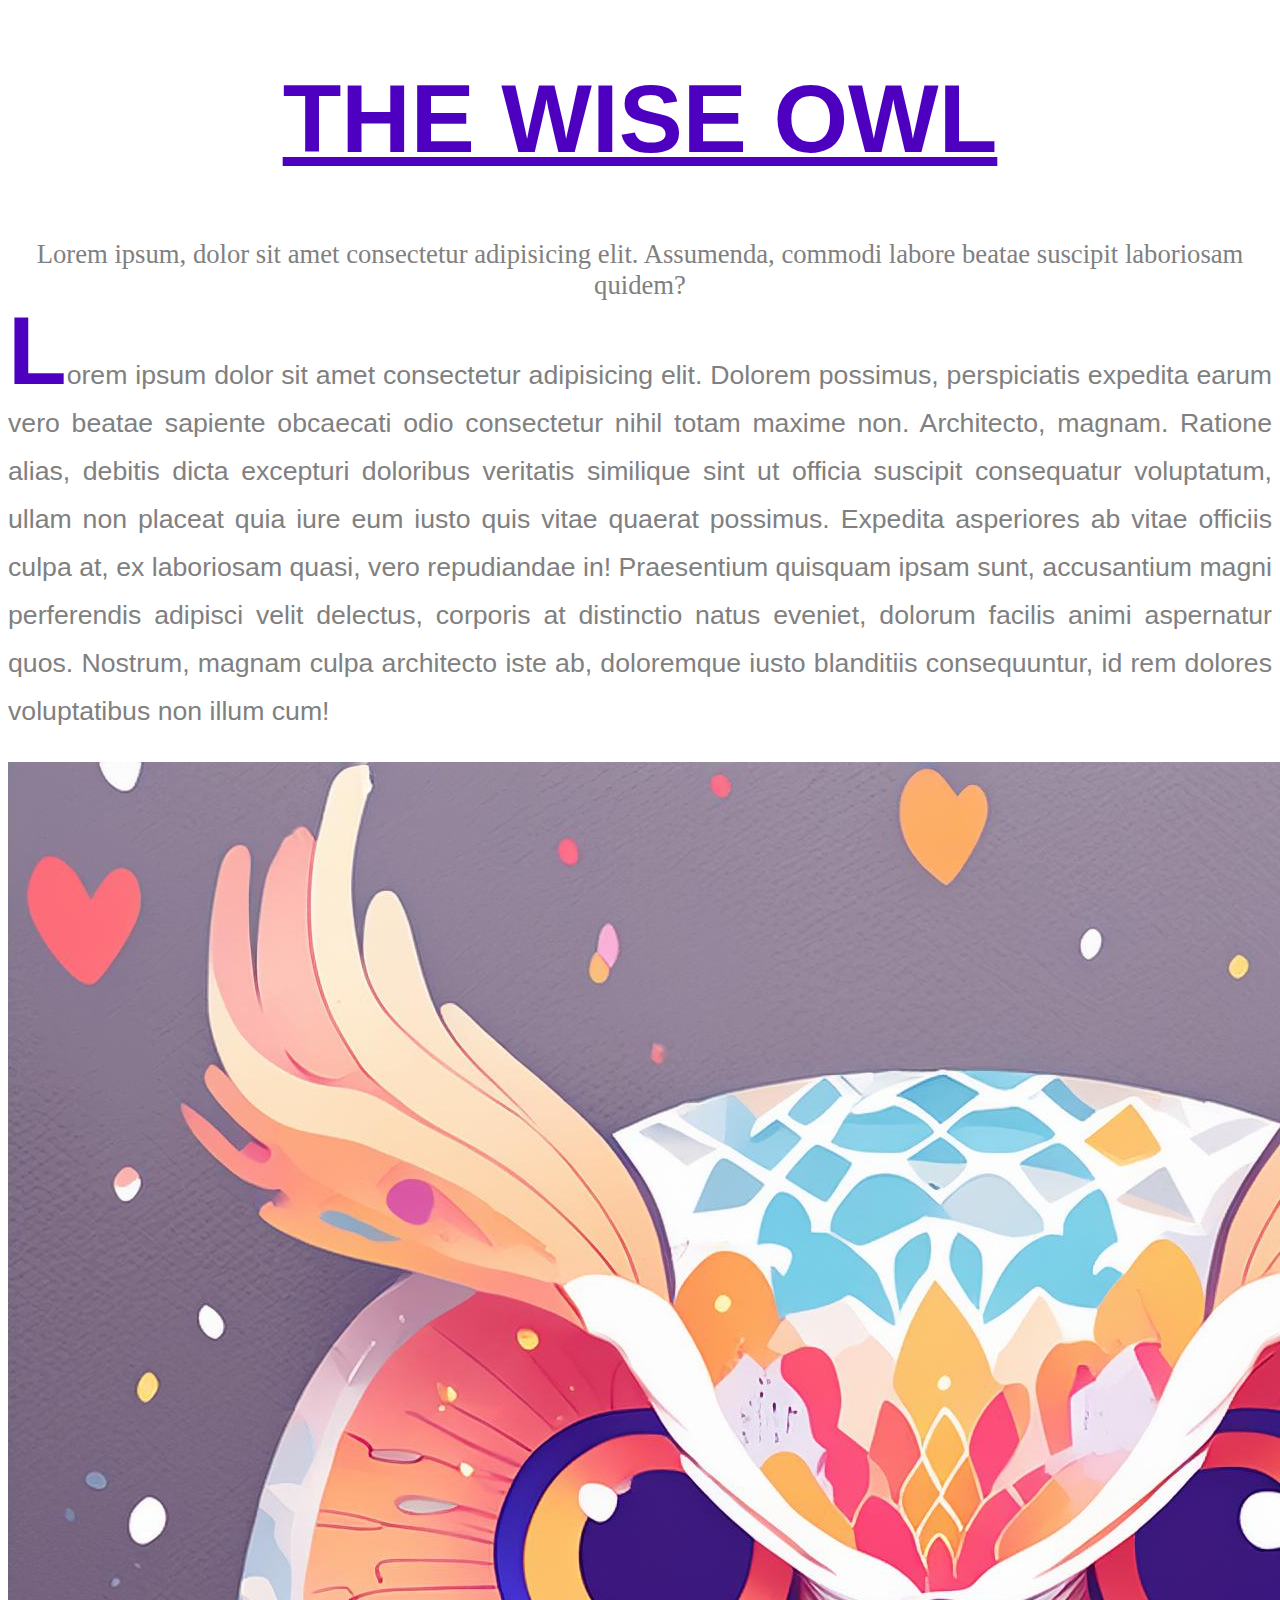
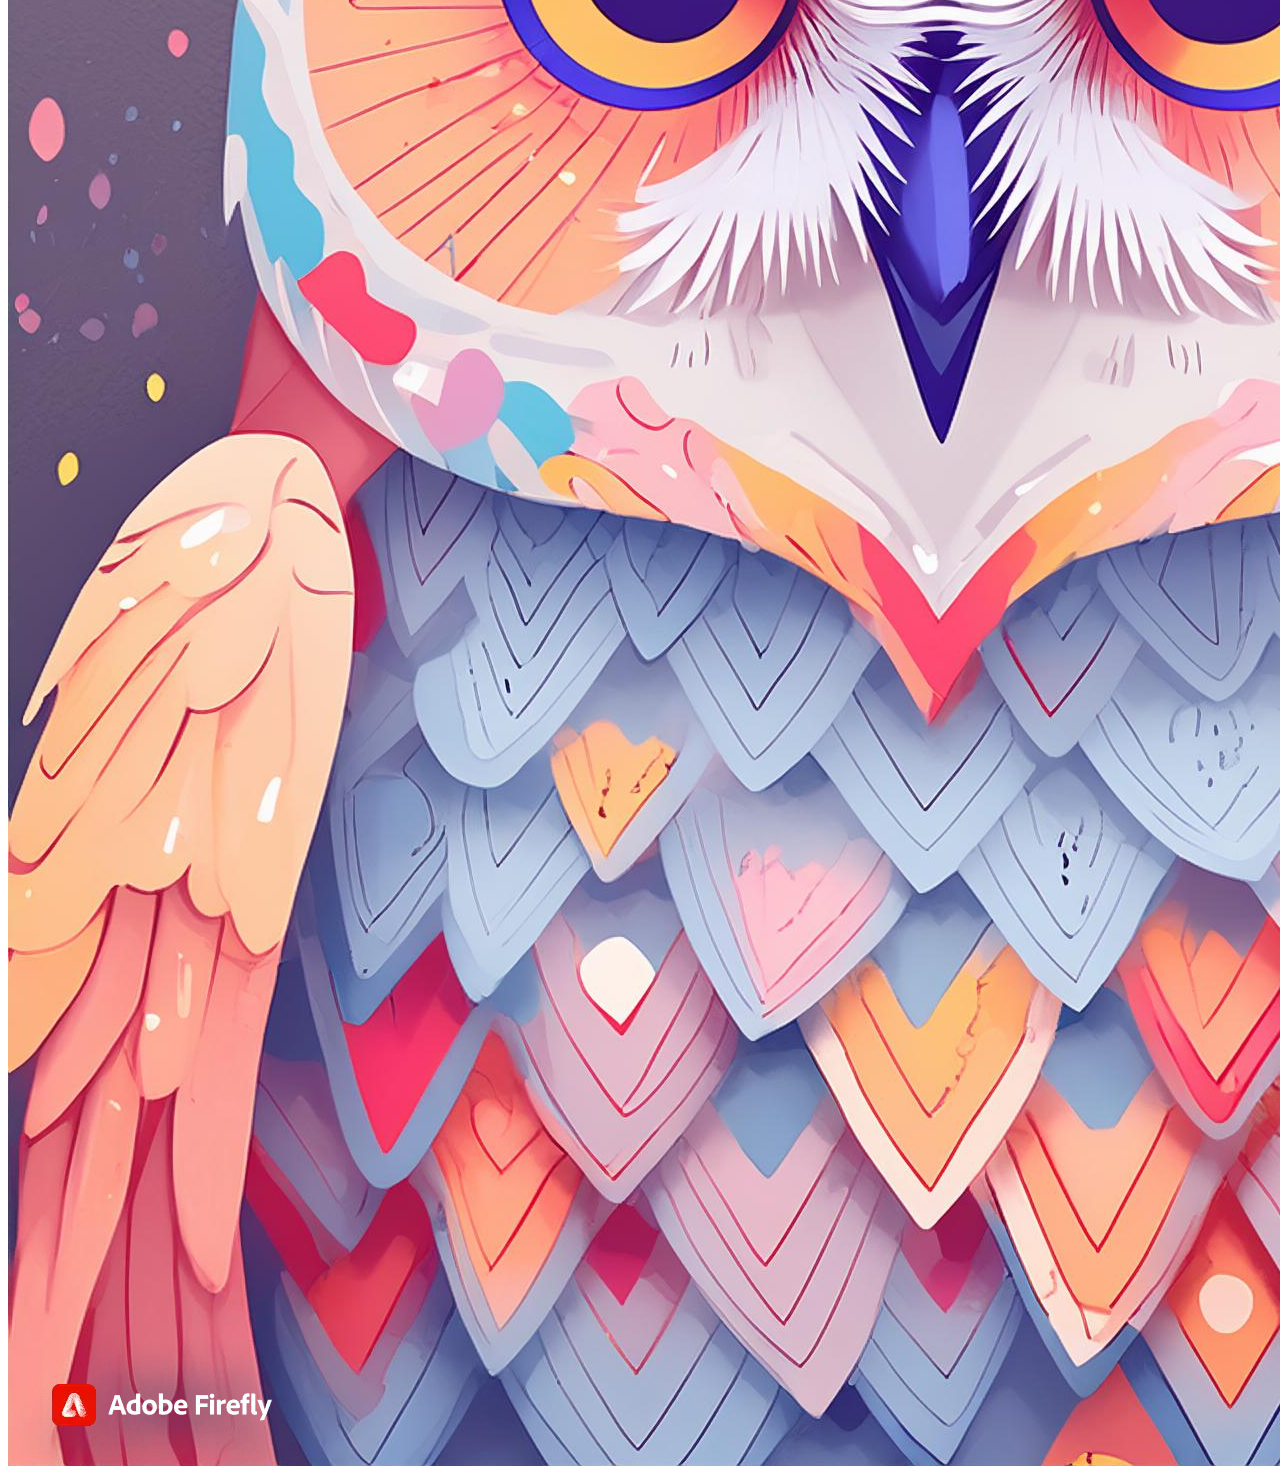
<file: CSS-pt1-text-styling/structure.html>
<!DOCTYPE html>
<html lang="en">
<head>
    <meta charset="UTF-8">
    <meta name="viewport" content="width=device-width, initial-scale=1.0">
    <link rel="stylesheet" href="./assets/css/structure.css">
    
    <title>Document</title>
</head>
<body>
    <section class="photo-section" id="photo-section">

        <div class="album">


            <div class="title-story" id="title">
                <h1 class="main-title">The Wise Owl</h1>
                <p class="title-text">
                    Lorem ipsum, dolor sit amet consectetur adipisicing elit. 
                    Assumenda, commodi labore beatae suscipit laboriosam quidem?
                </p>
            </div>

            <p class="body-text">
                Lorem ipsum dolor sit amet consectetur adipisicing elit. Dolorem possimus, perspiciatis expedita earum vero beatae sapiente obcaecati odio consectetur nihil totam maxime non. Architecto, magnam. Ratione alias, debitis dicta excepturi doloribus veritatis similique sint ut officia suscipit consequatur voluptatum, ullam non placeat quia iure eum iusto quis vitae quaerat possimus. Expedita asperiores ab vitae officiis culpa at, ex laboriosam quasi, vero repudiandae in! Praesentium quisquam ipsam sunt, accusantium magni perferendis adipisci velit delectus, corporis at distinctio natus eveniet, dolorum facilis animi aspernatur quos. Nostrum, magnam culpa architecto iste ab, doloremque iusto blanditiis consequuntur, id rem dolores voluptatibus non illum cum!
            </p>


            <img class="my-image" src="./assets/images/Firefly Happy Owl Drawing Line Style dark background 82560.jpg" alt="some-image">
        </div>
    </section>
</body>
</html>
</file>
<file: CSS-pt1-text-styling/assets/css/structure.css>
.main-title {
    color: #4d00c0;
    font-size: 72pt;
    font-family: 'Gill Sans', 'Gill Sans MT', Calibri, 'Trebuchet MS', sans-serif;
    font-weight: 600;
    text-align: center;
    text-transform: uppercase;
    text-decoration: underline;
}

.title-text {
    text-align: center;
    font-size: 20pt;
    color: rgb(128, 128, 128);
}

.body-text {
    text-align: justify;
    font-size: 20pt;
    color: rgb(128, 128, 128);
    font-family: 'Calibri', 'Trebuchet MS', sans-serif;
    line-height: 48px;
}

.body-text::first-letter {
    font-size: 72pt;
    font-weight: 800;
    color: #4d00c0;
}
</file>
